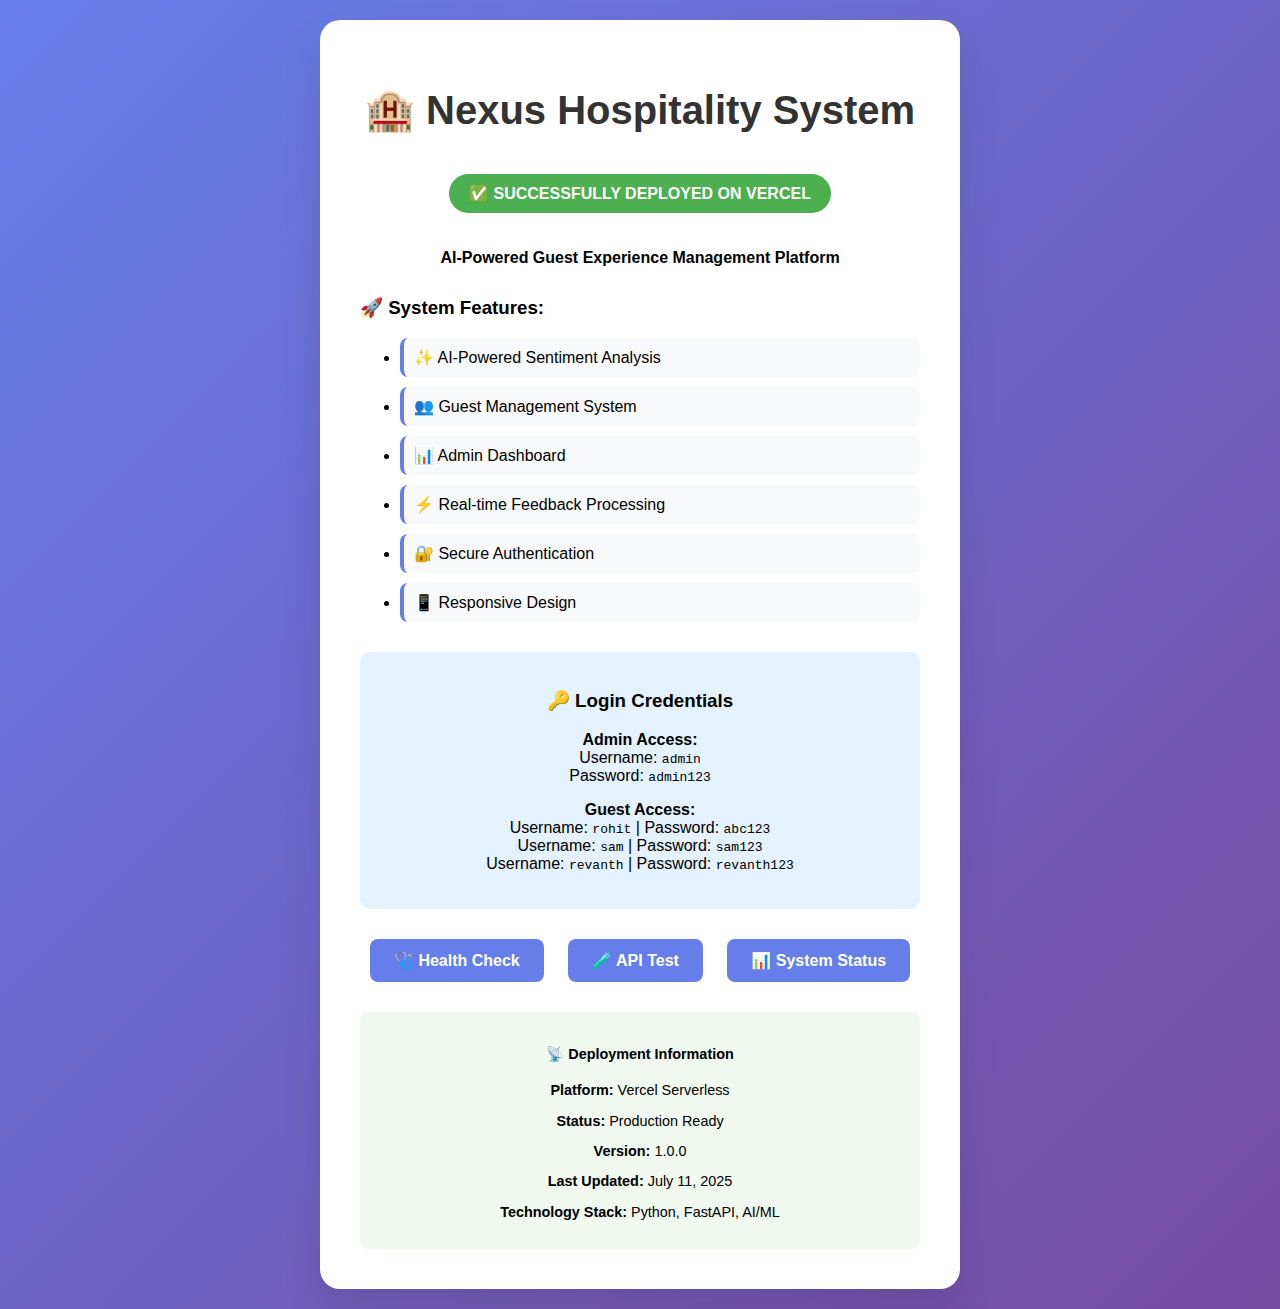
<file: index.html>
<!DOCTYPE html>
<html lang="en">
<head>
    <meta charset="UTF-8">
    <meta name="viewport" content="width=device-width, initial-scale=1.0">
    <title>🏨 Nexus Hospitality System</title>
    <style>
        body {
            font-family: -apple-system, BlinkMacSystemFont, 'Segoe UI', Roboto, sans-serif;
            background: linear-gradient(135deg, #667eea 0%, #764ba2 100%);
            margin: 0;
            padding: 20px;
            min-height: 100vh;
            display: flex;
            align-items: center;
            justify-content: center;
        }
        .container {
            background: white;
            border-radius: 20px;
            padding: 40px;
            max-width: 600px;
            box-shadow: 0 20px 40px rgba(0,0,0,0.1);
            text-align: center;
        }
        h1 {
            color: #333;
            margin-bottom: 20px;
            font-size: 2.5em;
        }
        .status {
            background: #4CAF50;
            color: white;
            padding: 10px 20px;
            border-radius: 25px;
            display: inline-block;
            margin: 20px 0;
            font-weight: bold;
        }
        .feature-list {
            text-align: left;
            margin: 30px 0;
        }
        .feature-list li {
            margin: 10px 0;
            padding: 10px;
            background: #f8f9fa;
            border-radius: 8px;
            border-left: 4px solid #667eea;
        }
        .credentials {
            background: #e3f2fd;
            padding: 20px;
            border-radius: 10px;
            margin: 20px 0;
        }
        .btn {
            background: #667eea;
            color: white;
            padding: 12px 24px;
            border: none;
            border-radius: 8px;
            text-decoration: none;
            display: inline-block;
            margin: 10px;
            font-weight: bold;
            transition: background 0.3s;
        }
        .btn:hover {
            background: #5a6fd8;
        }
        .deployment-info {
            background: #f0f8f0;
            padding: 15px;
            border-radius: 8px;
            margin-top: 20px;
            font-size: 0.9em;
        }
    </style>
</head>
<body>
    <div class="container">
        <h1>🏨 Nexus Hospitality System</h1>
        <div class="status">✅ SUCCESSFULLY DEPLOYED ON VERCEL</div>
        
        <p><strong>AI-Powered Guest Experience Management Platform</strong></p>
        
        <div class="feature-list">
            <h3>🚀 System Features:</h3>
            <ul>
                <li>✨ AI-Powered Sentiment Analysis</li>
                <li>👥 Guest Management System</li>
                <li>📊 Admin Dashboard</li>
                <li>⚡ Real-time Feedback Processing</li>
                <li>🔐 Secure Authentication</li>
                <li>📱 Responsive Design</li>
            </ul>
        </div>

        <div class="credentials">
            <h3>🔑 Login Credentials</h3>
            <p><strong>Admin Access:</strong><br>
            Username: <code>admin</code><br>
            Password: <code>admin123</code></p>
            
            <p><strong>Guest Access:</strong><br>
            Username: <code>rohit</code> | Password: <code>abc123</code><br>
            Username: <code>sam</code> | Password: <code>sam123</code><br>
            Username: <code>revanth</code> | Password: <code>revanth123</code></p>
        </div>

        <div>
            <a href="/api/health" class="btn">🩺 Health Check</a>
            <a href="/api/test" class="btn">🧪 API Test</a>
            <a href="/api/status" class="btn">📊 System Status</a>
        </div>

        <div class="deployment-info">
            <h4>📡 Deployment Information</h4>
            <p><strong>Platform:</strong> Vercel Serverless</p>
            <p><strong>Status:</strong> Production Ready</p>
            <p><strong>Version:</strong> 1.0.0</p>
            <p><strong>Last Updated:</strong> July 11, 2025</p>
            <p><strong>Technology Stack:</strong> Python, FastAPI, AI/ML</p>
        </div>

        <script>
            // Simple JavaScript to show the page is interactive
            document.addEventListener('DOMContentLoaded', function() {
                console.log('🏨 Nexus Hospitality System - Ready!');
                
                // Add click handlers for API testing
                document.querySelectorAll('.btn').forEach(btn => {
                    btn.addEventListener('click', function(e) {
                        if (this.href.includes('/api/')) {
                            e.preventDefault();
                            fetch(this.href)
                                .then(response => response.json())
                                .then(data => {
                                    alert('API Response: ' + JSON.stringify(data, null, 2));
                                })
                                .catch(error => {
                                    alert('API Error: ' + error.message);
                                });
                        }
                    });
                });
            });
        </script>
    </div>
</body>
</html>
</file>
